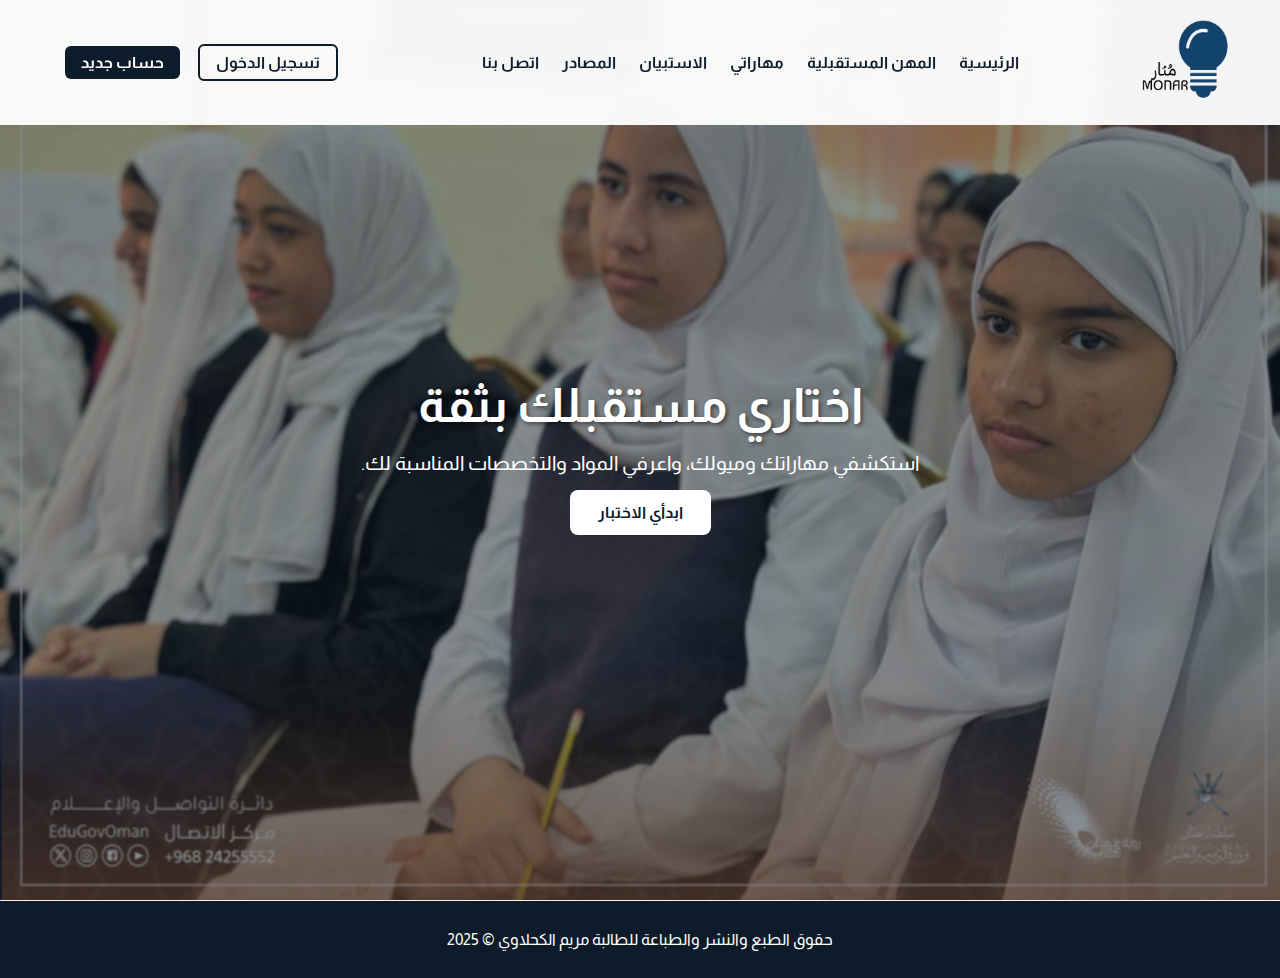
<file: monar website/index.html>
<!DOCTYPE html>
<html lang="ar" dir="rtl">
<head>
    <meta charset="UTF-8">
    <meta name="viewport" content="width=device-width, initial-scale=1.0">
    <title>مُنار — بوابة التوجيه المهني</title>
    <link rel="preconnect" href="https://fonts.googleapis.com">
    <link href="https://fonts.googleapis.com/css2?family=Almarai:wght@300;400;700;800&display=swap" rel="stylesheet">
    <link rel="stylesheet" href="style.css">
</head>
<body>
    <header>
        <div class="logo">
            <img src="m/logo.png" alt="شعار مُنار" class="logo-img">
        </div>
        <nav>
            <a href="index.html">الرئيسية</a>
            <a href="careers.html">المهن المستقبلية</a>
            <a href="skills.html">مهاراتي</a>
            <a href="quiz.html">الاستبيان</a>
            <a href="resources.html">المصادر</a>
            <a href="contact.html">اتصل بنا</a>
        </nav>
        <div class="auth-buttons">
            <a href="login.html" class="btn-login">تسجيل الدخول</a>
            <a href="register.html" class="btn-register">حساب جديد</a>
        </div>
    </header>

    <div class="hero" id="home">
        <div class="hero-content">
            <h1>اختاري مستقبلك بثقة</h1>
            <p>استكشفي مهاراتك وميولك، واعرفي المواد والتخصصات المناسبة لك.</p>
            <a href="quiz.html" class="btn">ابدأي الاختبار</a>
        </div>
    </div>

    <footer>
        حقوق الطبع والنشر والطباعة للطالبة مريم الكحلاوي © 2025
    </footer>
</body>
</html>
</file>
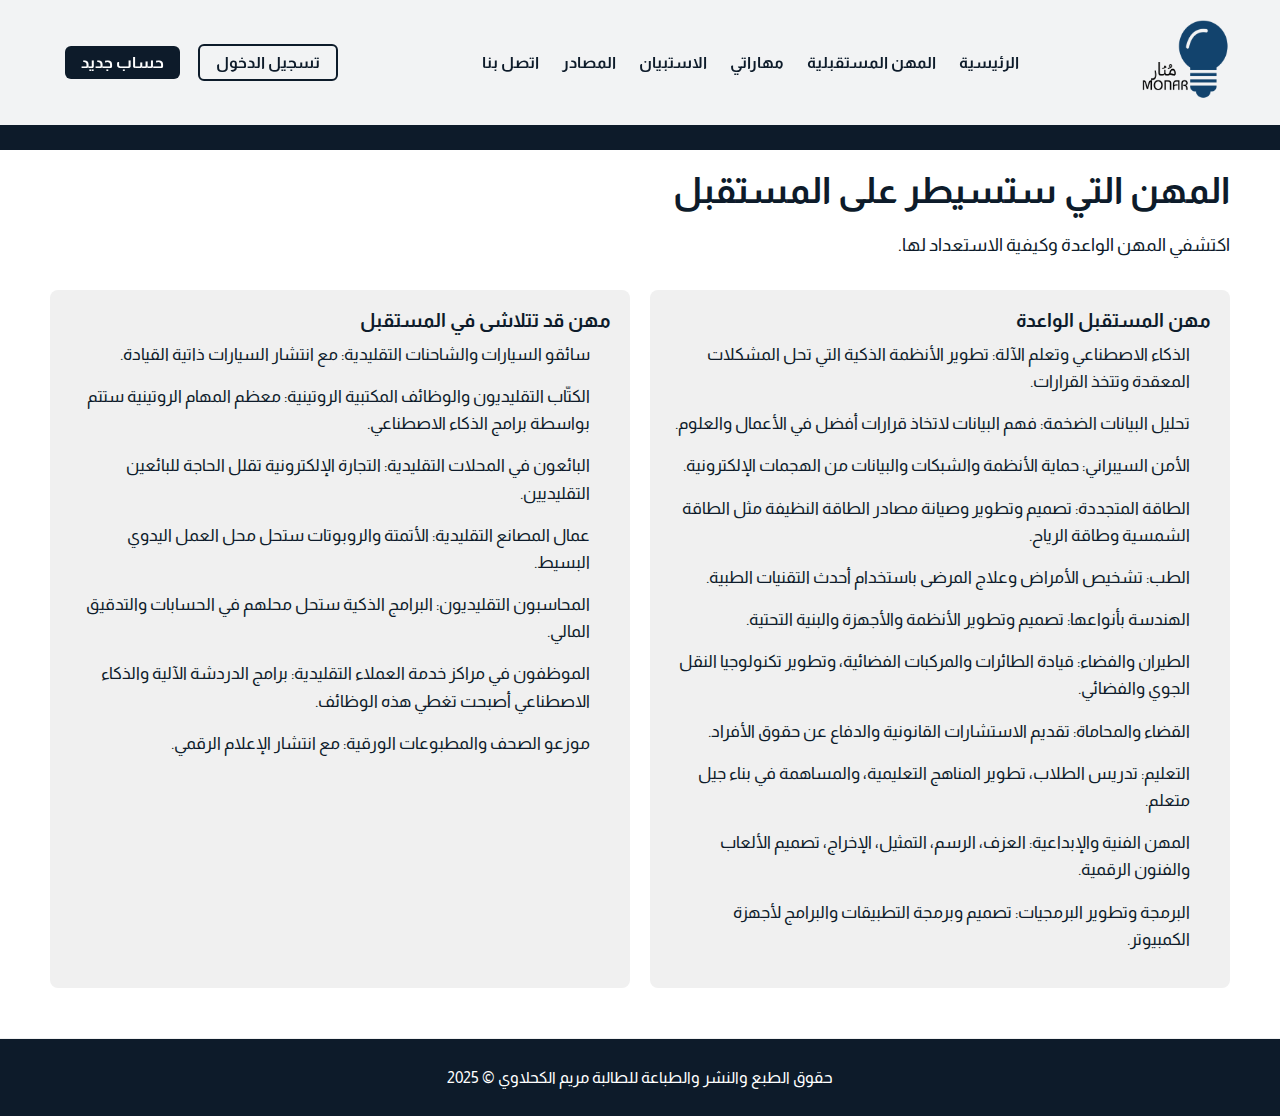
<file: monar website/careers.html>
<!DOCTYPE html>
<html lang="ar" dir="rtl">
<head>
    <meta charset="UTF-8">
    <meta name="viewport" content="width=device-width, initial-scale=1.0">
    <title>المهن المستقبلية — مُنار</title>
    <link rel="preconnect" href="https://fonts.googleapis.com">
    <link href="https://fonts.googleapis.com/css2?family=Almarai:wght@300;400;700;800&display=swap" rel="stylesheet">
    <link rel="stylesheet" href="style.css">
</head>
<body>
    <header>
        <div class="logo">
            <img src="m/logo.png" alt="شعار مُنار" class="logo-img">
        </div>
        <nav>
            <a href="index.html">الرئيسية</a>
            <a href="careers.html">المهن المستقبلية</a>
            <a href="skills.html">مهاراتي</a>
            <a href="quiz.html">الاستبيان</a>
            <a href="resources.html">المصادر</a>
            <a href="contact.html">اتصل بنا</a>
        </nav>
        <div class="auth-buttons">
            <a href="login.html" class="btn-login">تسجيل الدخول</a>
            <a href="register.html" class="btn-register">حساب جديد</a>
        </div>
    </header>

    <main class="page-content">
        <h1>المهن التي ستسيطر على المستقبل</h1>
        <p>اكتشفي المهن الواعدة وكيفية الاستعداد لها.</p>
        
        <div class="content-section">
            <div class="card">
                <h3>مهن المستقبل الواعدة</h3>
                <ul>
                    <li>الذكاء الاصطناعي وتعلم الآلة: تطوير الأنظمة الذكية التي تحل المشكلات المعقدة وتتخذ القرارات.</li>  
                    <li>تحليل البيانات الضخمة: فهم البيانات لاتخاذ قرارات أفضل في الأعمال والعلوم.</li>  
                    <li>الأمن السيبراني: حماية الأنظمة والشبكات والبيانات من الهجمات الإلكترونية.</li>  
                    <li>الطاقة المتجددة: تصميم وتطوير وصيانة مصادر الطاقة النظيفة مثل الطاقة الشمسية وطاقة الرياح.</li>  
                    <li>الطب: تشخيص الأمراض وعلاج المرضى باستخدام أحدث التقنيات الطبية.</li>  
                    <li>الهندسة بأنواعها: تصميم وتطوير الأنظمة والأجهزة والبنية التحتية.</li>  
                    <li>الطيران والفضاء: قيادة الطائرات والمركبات الفضائية، وتطوير تكنولوجيا النقل الجوي والفضائي.</li>  
                    <li>القضاء والمحاماة: تقديم الاستشارات القانونية والدفاع عن حقوق الأفراد.</li>  
                    <li>التعليم: تدريس الطلاب، تطوير المناهج التعليمية، والمساهمة في بناء جيل متعلم.</li>  
                    <li>المهن الفنية والإبداعية: العزف، الرسم، التمثيل، الإخراج، تصميم الألعاب والفنون الرقمية.</li>  
                    <li>البرمجة وتطوير البرمجيات: تصميم وبرمجة التطبيقات والبرامج لأجهزة الكمبيوتر.</li>
                </ul>
            </div>
            <div class="card">
                <h3>مهن قد تتلاشى في المستقبل</h3>
                <ul>
                    <li>سائقو السيارات والشاحنات التقليدية: مع انتشار السيارات ذاتية القيادة.</li>  
                    <li>الكتّاب التقليديون والوظائف المكتبية الروتينية: معظم المهام الروتينية ستتم بواسطة برامج الذكاء الاصطناعي.</li>  
                    <li>البائعون في المحلات التقليدية: التجارة الإلكترونية تقلل الحاجة للبائعين التقليديين.</li>  
                    <li>عمال المصانع التقليدية: الأتمتة والروبوتات ستحل محل العمل اليدوي البسيط.</li>  
                    <li>المحاسبون التقليديون: البرامج الذكية ستحل محلهم في الحسابات والتدقيق المالي.</li>  
                    <li>الموظفون في مراكز خدمة العملاء التقليدية: برامج الدردشة الآلية والذكاء الاصطناعي أصبحت تغطي هذه الوظائف.</li>  
                    <li>موزعو الصحف والمطبوعات الورقية: مع انتشار الإعلام الرقمي.</li>
                </ul>
            </div>
        </div>

    </main>

    <footer>
        حقوق الطبع والنشر والطباعة للطالبة مريم الكحلاوي © 2025
    </footer>
</body>
</html>
</file>
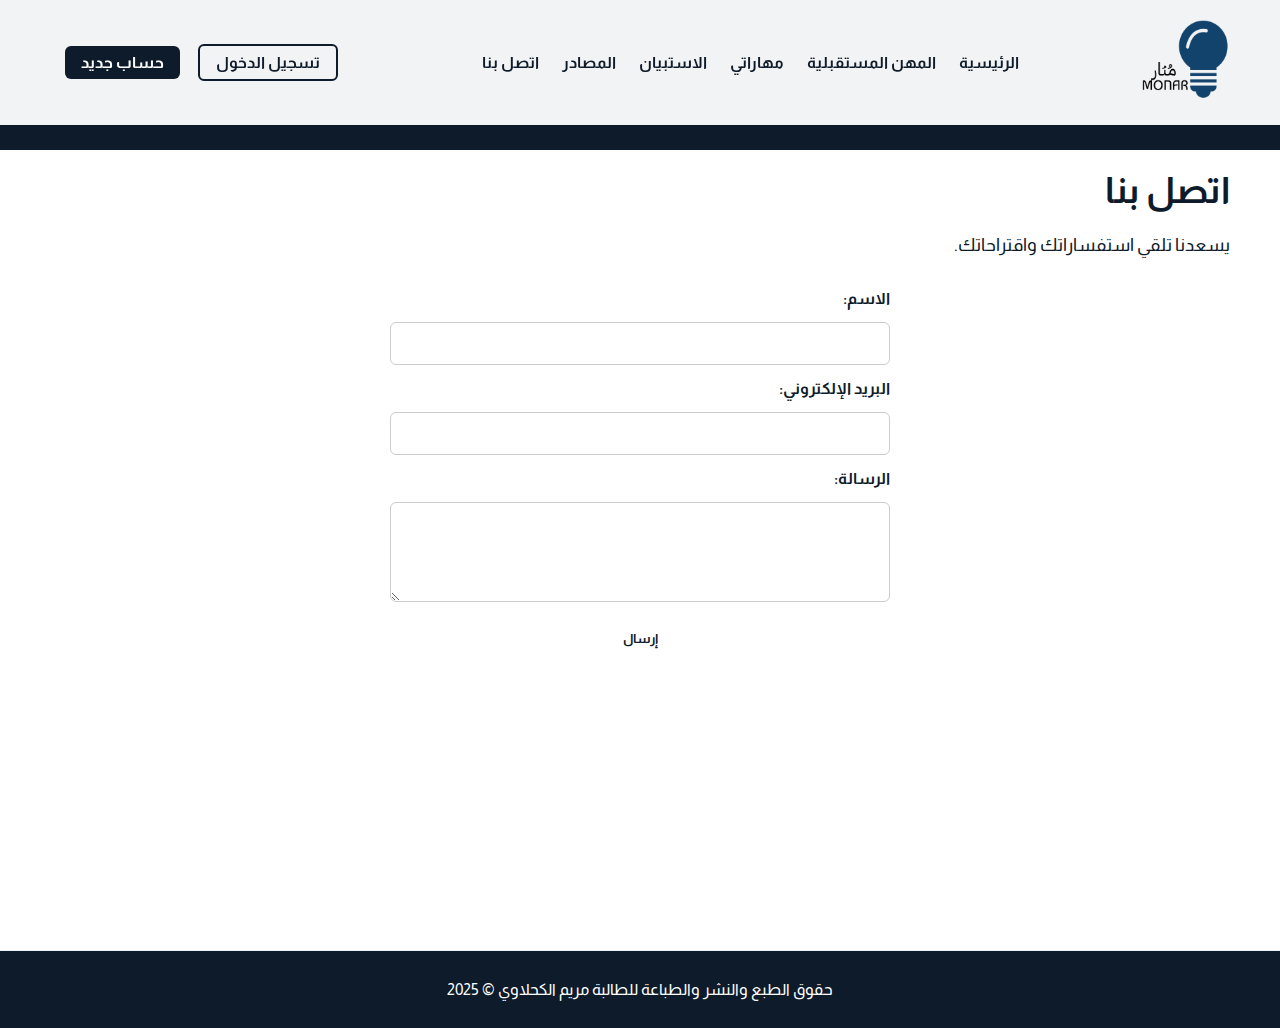
<file: monar website/contact.html>
<!DOCTYPE html>
<html lang="ar" dir="rtl">
<head>
    <meta charset="UTF-8">
    <meta name="viewport" content="width=device-width, initial-scale=1.0">
    <title>اتصل بنا — مُنار</title>
    <link rel="preconnect" href="https://fonts.googleapis.com">
    <link href="https://fonts.googleapis.com/css2?family=Almarai:wght@300;400;700;800&display=swap" rel="stylesheet">
    <link rel="stylesheet" href="style.css">
</head>
<body>
    <header>
        <div class="logo">
            <img src="m/logo.png" alt="شعار مُنار" class="logo-img">
        </div>
        <nav>
            <a href="index.html">الرئيسية</a>
            <a href="careers.html">المهن المستقبلية</a>
            <a href="skills.html">مهاراتي</a>
            <a href="quiz.html">الاستبيان</a>
            <a href="resources.html">المصادر</a>
            <a href="contact.html">اتصل بنا</a>
        </nav>
        <div class="auth-buttons">
            <a href="login.html" class="btn-login">تسجيل الدخول</a>
            <a href="register.html" class="btn-register">حساب جديد</a>
        </div>
    </header>

    <main class="page-content">
        <h1>اتصل بنا</h1>
        <p>يسعدنا تلقي استفساراتك واقتراحاتك.</p>
        
        <form>
            <label for="name">الاسم:</label>
            <input type="text" id="name" name="name">

            <label for="email">البريد الإلكتروني:</label>
            <input type="email" id="email" name="email">

            <label for="message">الرسالة:</label>
            <textarea id="message" name="message"></textarea>

            <button type="submit" class="btn">إرسال</button>
        </form>

    </main>

    <footer>
        حقوق الطبع والنشر والطباعة للطالبة مريم الكحلاوي © 2025
    </footer>
</body>
</html>
</file>
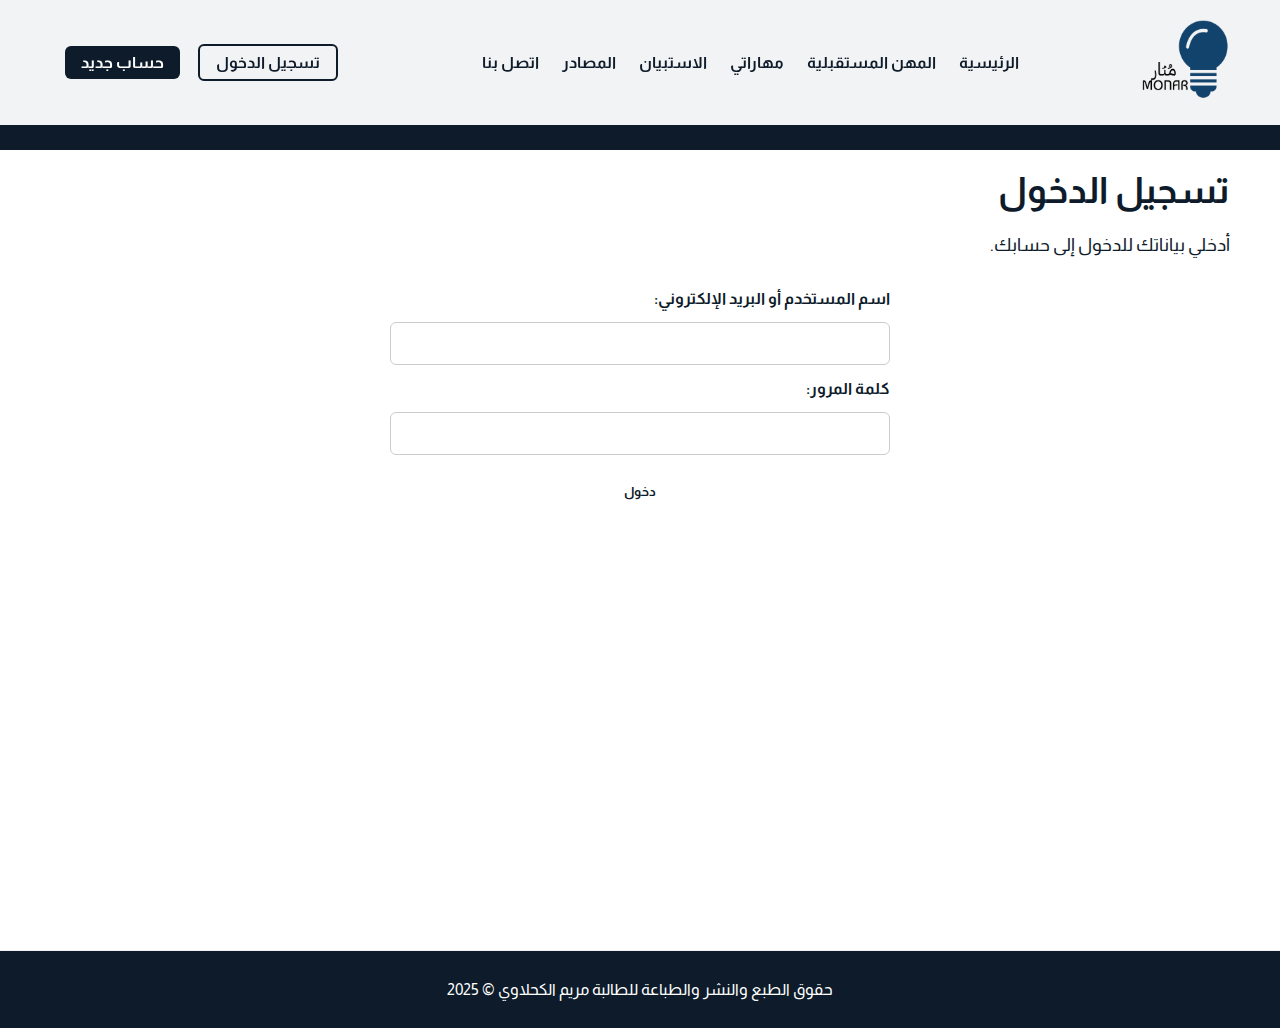
<file: monar website/login.html>
<!DOCTYPE html>
<html lang="ar" dir="rtl">
<head>
    <meta charset="UTF-8">
    <meta name="viewport" content="width=device-width, initial-scale=1.0">
    <title>تسجيل الدخول — مُنار</title>
    <link rel="preconnect" href="https://fonts.googleapis.com">
    <link href="https://fonts.googleapis.com/css2?family=Almarai:wght@300;400;700;800&display=swap" rel="stylesheet">
    <link rel="stylesheet" href="style.css">
</head>
<body>
    <header>
        <div class="logo">
            <img src="m/logo.png" alt="شعار مُنار" class="logo-img">
        </div>
        <nav>
            <a href="index.html">الرئيسية</a>
            <a href="careers.html">المهن المستقبلية</a>
            <a href="skills.html">مهاراتي</a>
            <a href="quiz.html">الاستبيان</a>
            <a href="resources.html">المصادر</a>
            <a href="contact.html">اتصل بنا</a>
        </nav>
        <div class="auth-buttons">
            <a href="login.html" class="btn-login">تسجيل الدخول</a>
            <a href="register.html" class="btn-register">حساب جديد</a>
        </div>
    </header>

    <main class="page-content">
        <h1>تسجيل الدخول</h1>
        <p>أدخلي بياناتك للدخول إلى حسابك.</p>
        
        <form>
            <label for="username">اسم المستخدم أو البريد الإلكتروني:</label>
            <input type="text" id="username" name="username">

            <label for="password">كلمة المرور:</label>
            <input type="password" id="password" name="password">

            <button type="submit" class="btn">دخول</button>
        </form>

    </main>

    <footer>
        حقوق الطبع والنشر والطباعة للطالبة مريم الكحلاوي © 2025
    </footer>
</body>
</html>
</file>
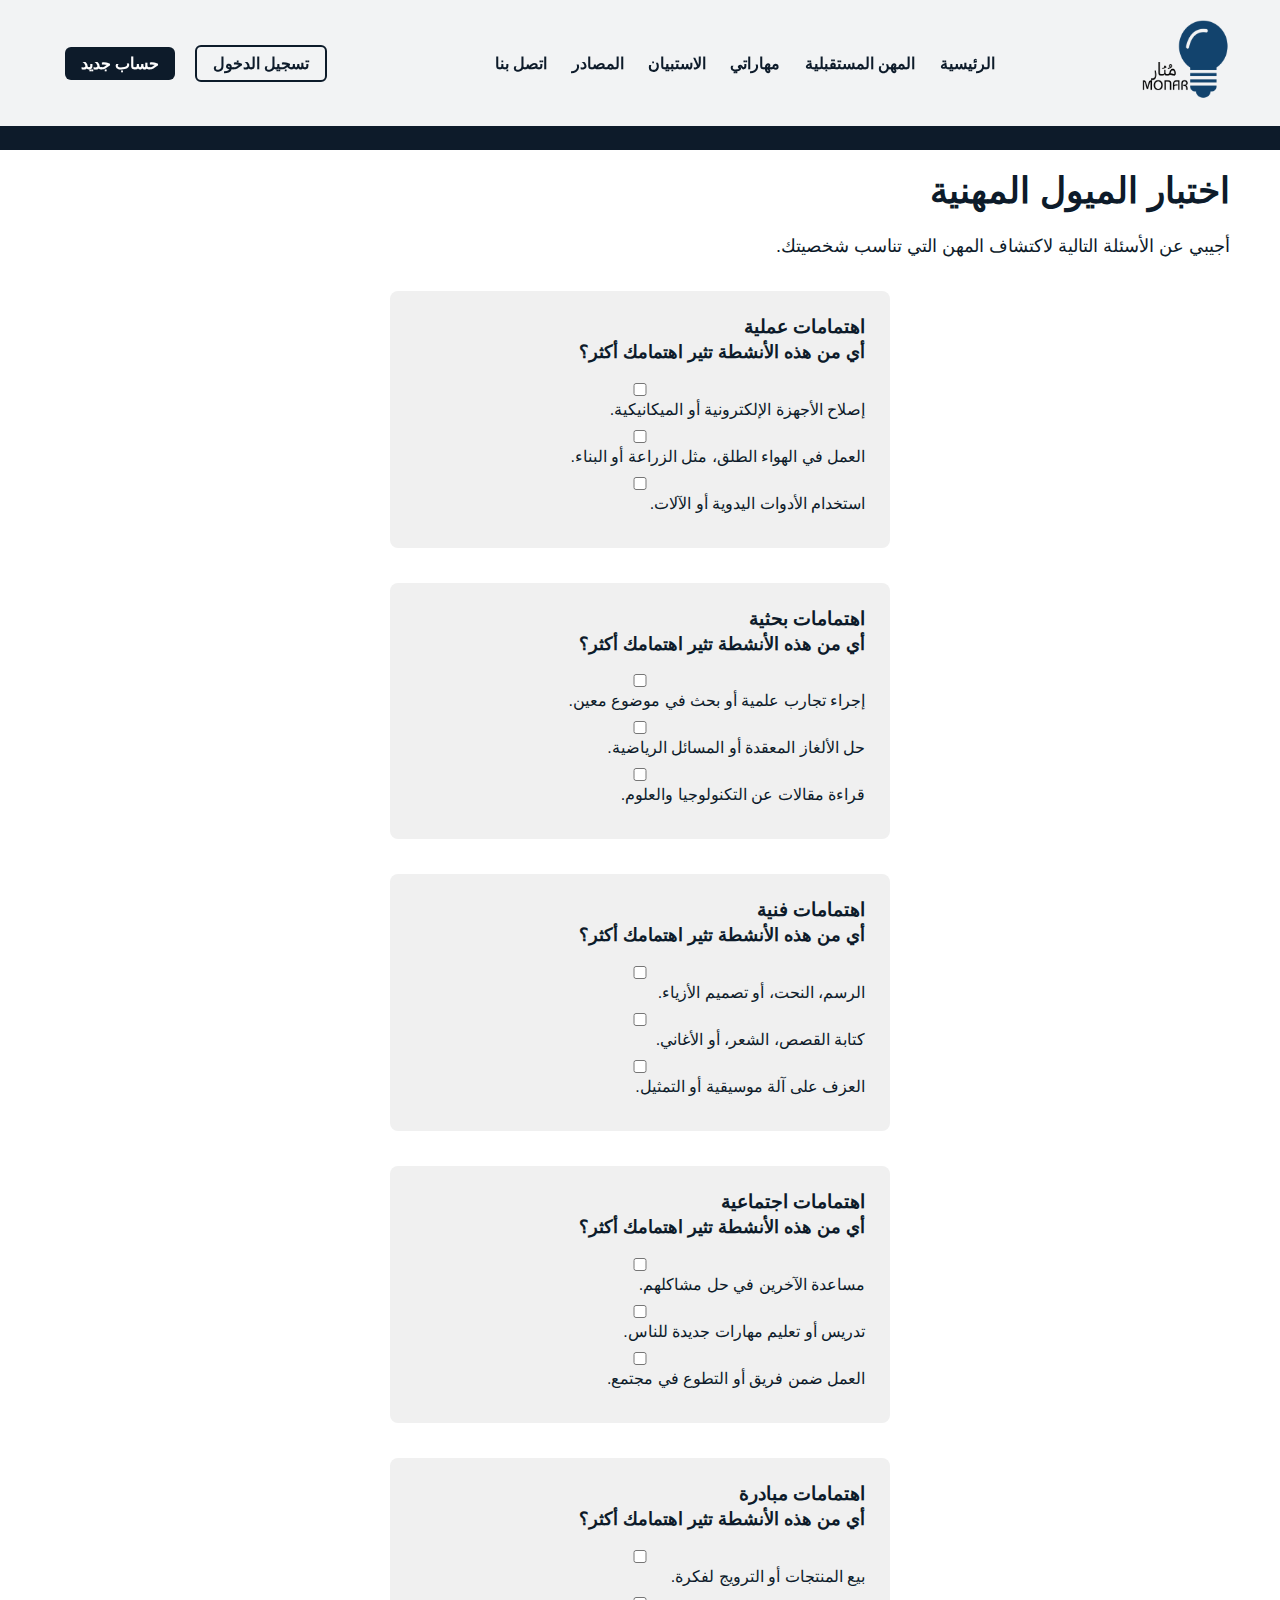
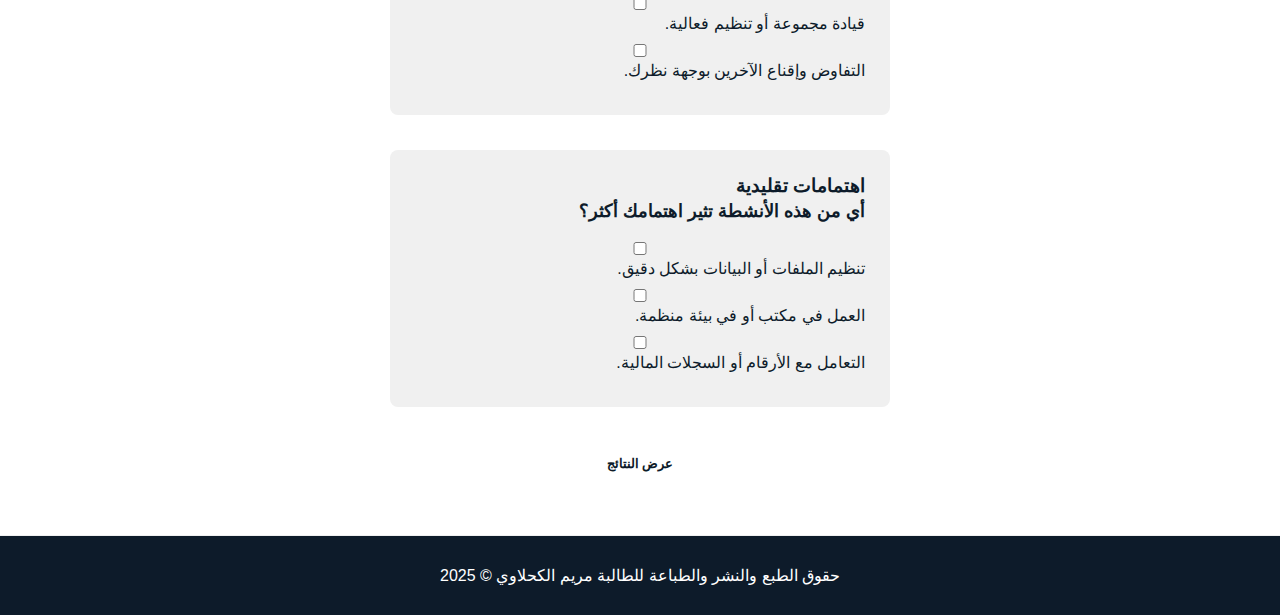
<file: monar website/quiz.html>
<!DOCTYPE html>
<html lang="ar" dir="rtl">
<head>
    <meta charset="UTF-8">
    <meta name="viewport" content="width=device-width, initial-scale=1.0">
    <title>الاستبيان — مُنار</title>
    <link rel="preconnect" href="https://fonts.googleapis.com">
    <link href="https://fonts.com/css2?family=Almarai:wght@300;400;700;800&display=swap" rel="stylesheet">
    <link rel="stylesheet" href="style.css">
</head>
<body>
    <header>
        <div class="logo">
            <img src="m/logo.png" alt="شعار مُنار" class="logo-img">
        </div>
        <nav>
            <a href="index.html">الرئيسية</a>
            <a href="careers.html">المهن المستقبلية</a>
            <a href="skills.html">مهاراتي</a>
            <a href="quiz.html">الاستبيان</a>
            <a href="resources.html">المصادر</a>
            <a href="contact.html">اتصل بنا</a>
        </nav>
        <div class="auth-buttons">
            <a href="login.html" class="btn-login">تسجيل الدخول</a>
            <a href="register.html" class="btn-register">حساب جديد</a>
        </div>
    </header>

    <main class="page-content">
        <h1>اختبار الميول المهنية</h1>
        <p>أجيبي عن الأسئلة التالية لاكتشاف المهن التي تناسب شخصيتك.</p>
        
        <form id="holland-quiz-form">
            <div class="question-card">
                <h3>اهتمامات عملية</h3>
                <p>أي من هذه الأنشطة تثير اهتمامك أكثر؟</p>
                <label><input type="checkbox" name="realistic" value="1"> إصلاح الأجهزة الإلكترونية أو الميكانيكية.</label>
                <label><input type="checkbox" name="realistic" value="1"> العمل في الهواء الطلق، مثل الزراعة أو البناء.</label>
                <label><input type="checkbox" name="realistic" value="1"> استخدام الأدوات اليدوية أو الآلات.</label>
            </div>

            <div class="question-card">
                <h3>اهتمامات بحثية</h3>
                <p>أي من هذه الأنشطة تثير اهتمامك أكثر؟</p>
                <label><input type="checkbox" name="investigative" value="1"> إجراء تجارب علمية أو بحث في موضوع معين.</label>
                <label><input type="checkbox" name="investigative" value="1"> حل الألغاز المعقدة أو المسائل الرياضية.</label>
                <label><input type="checkbox" name="investigative" value="1"> قراءة مقالات عن التكنولوجيا والعلوم.</label>
            </div>

            <div class="question-card">
                <h3>اهتمامات فنية</h3>
                <p>أي من هذه الأنشطة تثير اهتمامك أكثر؟</p>
                <label><input type="checkbox" name="artistic" value="1"> الرسم، النحت، أو تصميم الأزياء.</label>
                <label><input type="checkbox" name="artistic" value="1"> كتابة القصص، الشعر، أو الأغاني.</label>
                <label><input type="checkbox" name="artistic" value="1"> العزف على آلة موسيقية أو التمثيل.</label>
            </div>

            <div class="question-card">
                <h3>اهتمامات اجتماعية</h3>
                <p>أي من هذه الأنشطة تثير اهتمامك أكثر؟</p>
                <label><input type="checkbox" name="social" value="1"> مساعدة الآخرين في حل مشاكلهم.</label>
                <label><input type="checkbox" name="social" value="1"> تدريس أو تعليم مهارات جديدة للناس.</label>
                <label><input type="checkbox" name="social" value="1"> العمل ضمن فريق أو التطوع في مجتمع.</label>
            </div>

            <div class="question-card">
                <h3>اهتمامات مبادرة</h3>
                <p>أي من هذه الأنشطة تثير اهتمامك أكثر؟</p>
                <label><input type="checkbox" name="enterprising" value="1"> بيع المنتجات أو الترويج لفكرة.</label>
                <label><input type="checkbox" name="enterprising" value="1"> قيادة مجموعة أو تنظيم فعالية.</label>
                <label><input type="checkbox" name="enterprising" value="1"> التفاوض وإقناع الآخرين بوجهة نظرك.</label>
            </div>

            <div class="question-card">
                <h3>اهتمامات تقليدية</h3>
                <p>أي من هذه الأنشطة تثير اهتمامك أكثر؟</p>
                <label><input type="checkbox" name="conventional" value="1"> تنظيم الملفات أو البيانات بشكل دقيق.</label>
                <label><input type="checkbox" name="conventional" value="1"> العمل في مكتب أو في بيئة منظمة.</label>
                <label><input type="checkbox" name="conventional" value="1"> التعامل مع الأرقام أو السجلات المالية.</label>
            </div>

            <button type="submit" class="btn">عرض النتائج</button>
        </form>

        <div id="quiz-results" style="display: none;">
            </div>

    </main>

    <footer>
        حقوق الطبع والنشر والطباعة للطالبة مريم الكحلاوي © 2025
    </footer>
    <script src="quiz.js"></script>
</body>
</html>
</file>
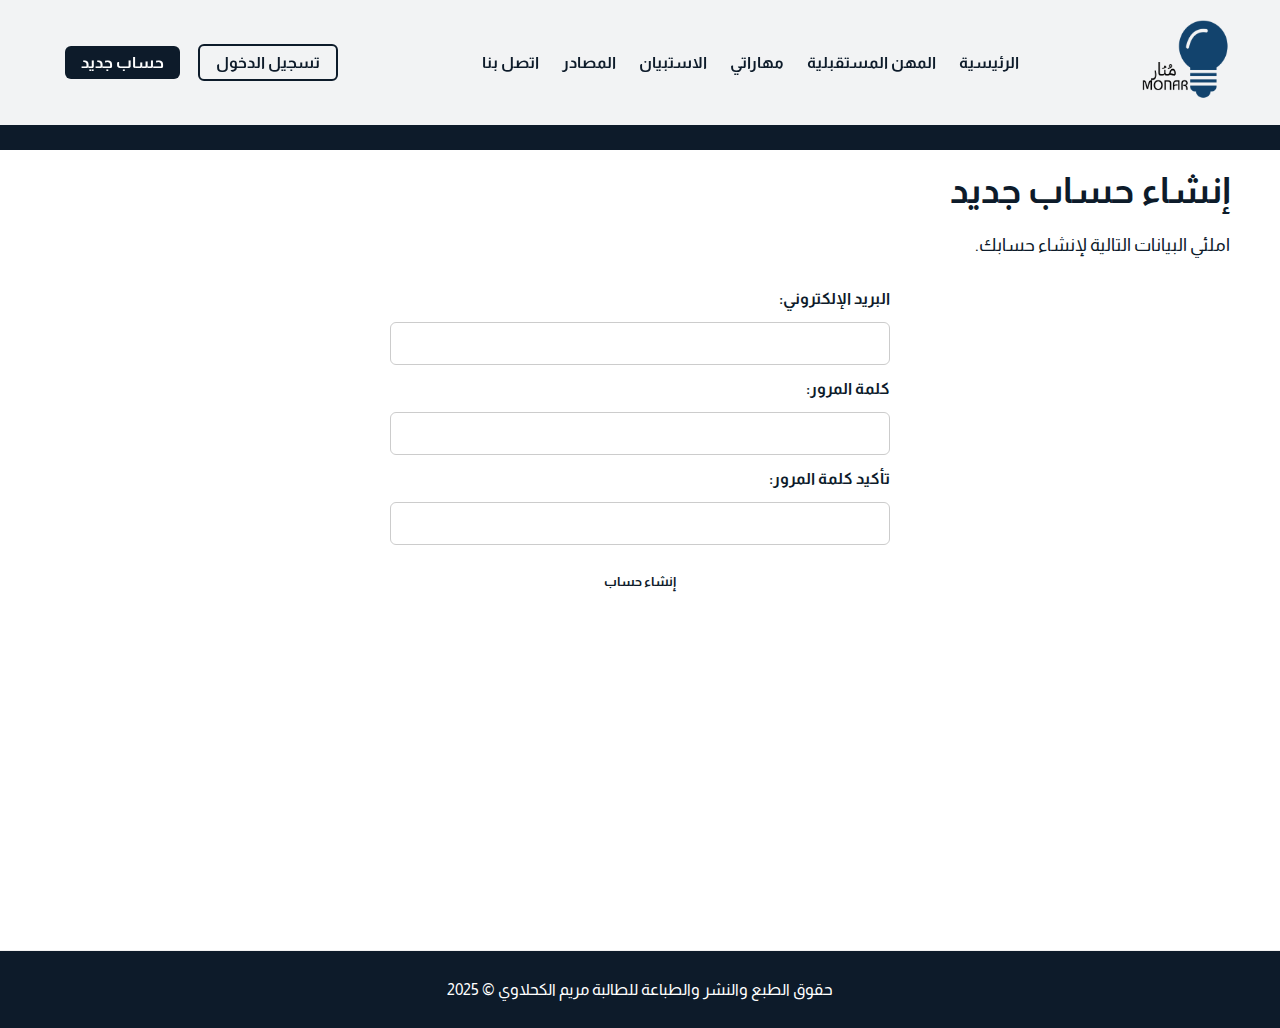
<file: monar website/register.html>
<!DOCTYPE html>
<html lang="ar" dir="rtl">
<head>
    <meta charset="UTF-8">
    <meta name="viewport" content="width=device-width, initial-scale=1.0">
    <title>حساب جديد — مُنار</title>
    <link rel="preconnect" href="https://fonts.googleapis.com">
    <link href="https://fonts.googleapis.com/css2?family=Almarai:wght@300;400;700;800&display=swap" rel="stylesheet">
    <link rel="stylesheet" href="style.css">
</head>
<body>
    <header>
        <div class="logo">
            <img src="m/logo.png" alt="شعار مُنار" class="logo-img">
        </div>
        <nav>
            <a href="index.html">الرئيسية</a>
            <a href="careers.html">المهن المستقبلية</a>
            <a href="skills.html">مهاراتي</a>
            <a href="quiz.html">الاستبيان</a>
            <a href="resources.html">المصادر</a>
            <a href="contact.html">اتصل بنا</a>
        </nav>
        <div class="auth-buttons">
            <a href="login.html" class="btn-login">تسجيل الدخول</a>
            <a href="register.html" class="btn-register">حساب جديد</a>
        </div>
    </header>

    <main class="page-content">
        <h1>إنشاء حساب جديد</h1>
        <p>املئي البيانات التالية لإنشاء حسابك.</p>
        
        <form>
            <label for="email">البريد الإلكتروني:</label>
            <input type="email" id="email" name="email">

            <label for="new_password">كلمة المرور:</label>
            <input type="password" id="new_password" name="new_password">

            <label for="confirm_password">تأكيد كلمة المرور:</label>
            <input type="password" id="confirm_password" name="confirm_password">

            <button type="submit" class="btn">إنشاء حساب</button>
        </form>

    </main>

    <footer>
        حقوق الطبع والنشر والطباعة للطالبة مريم الكحلاوي © 2025
    </footer>
</body>
</html>
</file>
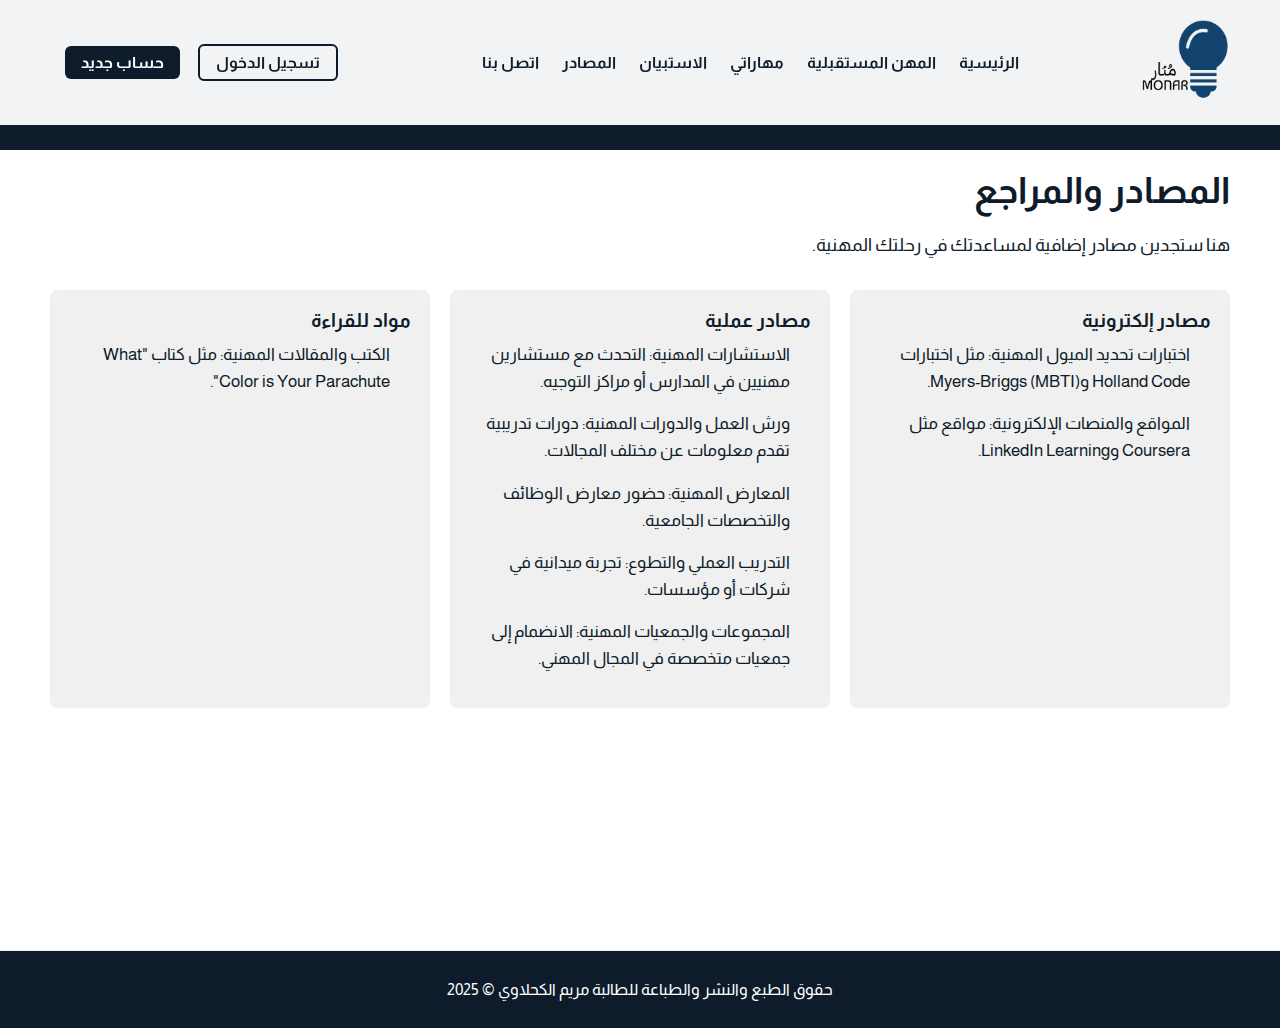
<file: monar website/resources.html>
<!DOCTYPE html>
<html lang="ar" dir="rtl">
<head>
    <meta charset="UTF-8">
    <meta name="viewport" content="width=device-width, initial-scale=1.0">
    <title>المصادر — مُنار</title>
    <link rel="preconnect" href="https://fonts.googleapis.com">
    <link href="https://fonts.googleapis.com/css2?family=Almarai:wght@300;400;700;800&display=swap" rel="stylesheet">
    <link rel="stylesheet" href="style.css">
</head>
<body>
    <header>
        <div class="logo">
            <img src="m/logo.png" alt="شعار مُنار" class="logo-img">
        </div>
        <nav>
            <a href="index.html">الرئيسية</a>
            <a href="careers.html">المهن المستقبلية</a>
            <a href="skills.html">مهاراتي</a>
            <a href="quiz.html">الاستبيان</a>
            <a href="resources.html">المصادر</a>
            <a href="contact.html">اتصل بنا</a>
        </nav>
        <div class="auth-buttons">
            <a href="login.html" class="btn-login">تسجيل الدخول</a>
            <a href="register.html" class="btn-register">حساب جديد</a>
        </div>
    </header>

    <main class="page-content">
        <h1>المصادر والمراجع</h1>
        <p>هنا ستجدين مصادر إضافية لمساعدتك في رحلتك المهنية.</p>
        
        <div class="content-section">
            <div class="card">
                <h3>مصادر إلكترونية</h3>
                <ul>
                    <li>اختبارات تحديد الميول المهنية: مثل اختبارات Holland Code وMyers-Briggs (MBTI).</li>  
                    <li>المواقع والمنصات الإلكترونية: مواقع مثل Coursera وLinkedIn Learning.</li>
                </ul>
            </div>
            <div class="card">
                <h3>مصادر عملية</h3>
                <ul>
                    <li>الاستشارات المهنية: التحدث مع مستشارين مهنيين في المدارس أو مراكز التوجيه.</li>  
                    <li>ورش العمل والدورات المهنية: دورات تدريبية تقدم معلومات عن مختلف المجالات.</li>  
                    <li>المعارض المهنية: حضور معارض الوظائف والتخصصات الجامعية.</li>  
                    <li>التدريب العملي والتطوع: تجربة ميدانية في شركات أو مؤسسات.</li>  
                    <li>المجموعات والجمعيات المهنية: الانضمام إلى جمعيات متخصصة في المجال المهني.</li>
                </ul>
            </div>
            <div class="card">
                <h3>مواد للقراءة</h3>
                <ul>
                    <li>الكتب والمقالات المهنية: مثل كتاب "What Color is Your Parachute".</li>
                </ul>
            </div>
        </div>
        
    </main>

    <footer>
        حقوق الطبع والنشر والطباعة للطالبة مريم الكحلاوي © 2025
    </footer>
</body>
</html>
</file>
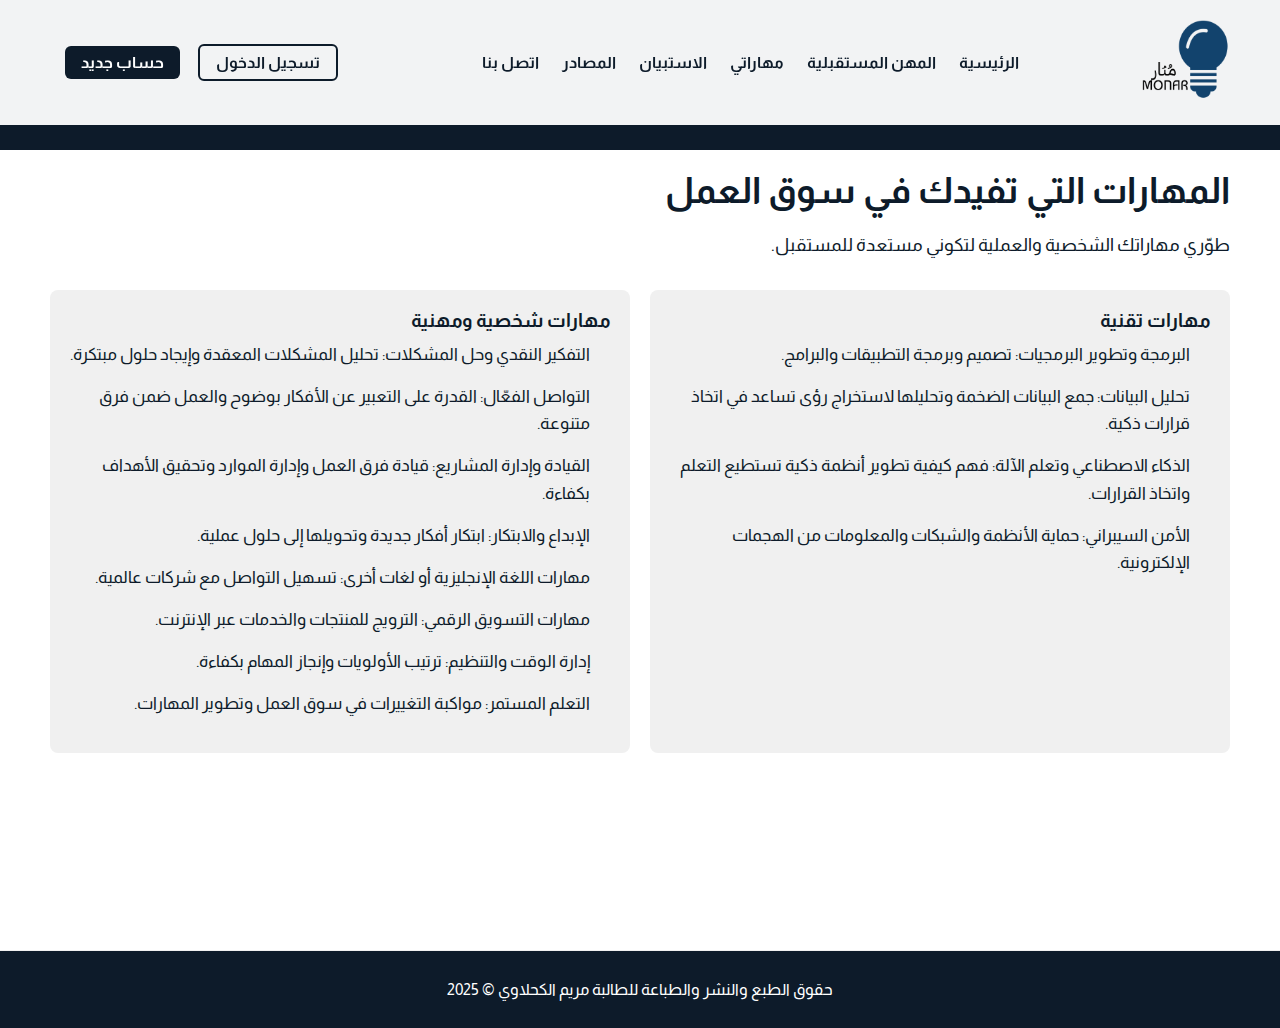
<file: monar website/skills.html>
<!DOCTYPE html>
<html lang="ar" dir="rtl">
<head>
    <meta charset="UTF-8">
    <meta name="viewport" content="width=device-width, initial-scale=1.0">
    <title>مهاراتي — مُنار</title>
    <link rel="preconnect" href="https://fonts.googleapis.com">
    <link href="https://fonts.googleapis.com/css2?family=Almarai:wght@300;400;700;800&display=swap" rel="stylesheet">
    <link rel="stylesheet" href="style.css">
</head>
<body>
    <header>
        <div class="logo">
            <img src="m/logo.png" alt="شعار مُنار" class="logo-img">
        </div>
        <nav>
            <a href="index.html">الرئيسية</a>
            <a href="careers.html">المهن المستقبلية</a>
            <a href="skills.html">مهاراتي</a>
            <a href="quiz.html">الاستبيان</a>
            <a href="resources.html">المصادر</a>
            <a href="contact.html">اتصل بنا</a>
        </nav>
        <div class="auth-buttons">
            <a href="login.html" class="btn-login">تسجيل الدخول</a>
            <a href="register.html" class="btn-register">حساب جديد</a>
        </div>
    </header>

    <main class="page-content">
        <h1>المهارات التي تفيدك في سوق العمل</h1>
        <p>طوّري مهاراتك الشخصية والعملية لتكوني مستعدة للمستقبل.</p>
        
        <div class="content-section">
            <div class="card">
                <h3>مهارات تقنية</h3>
                <ul>
                    <li>البرمجة وتطوير البرمجيات: تصميم وبرمجة التطبيقات والبرامج.</li>  
                    <li>تحليل البيانات: جمع البيانات الضخمة وتحليلها لاستخراج رؤى تساعد في اتخاذ قرارات ذكية.</li>  
                    <li>الذكاء الاصطناعي وتعلم الآلة: فهم كيفية تطوير أنظمة ذكية تستطيع التعلم واتخاذ القرارات.</li>  
                    <li>الأمن السيبراني: حماية الأنظمة والشبكات والمعلومات من الهجمات الإلكترونية.</li>  
                </ul>
            </div>
            <div class="card">
                <h3>مهارات شخصية ومهنية</h3>
                <ul>
                    <li>التفكير النقدي وحل المشكلات: تحليل المشكلات المعقدة وإيجاد حلول مبتكرة.</li>  
                    <li>التواصل الفعّال: القدرة على التعبير عن الأفكار بوضوح والعمل ضمن فرق متنوعة.</li>  
                    <li>القيادة وإدارة المشاريع: قيادة فرق العمل وإدارة الموارد وتحقيق الأهداف بكفاءة.</li>  
                    <li>الإبداع والابتكار: ابتكار أفكار جديدة وتحويلها إلى حلول عملية.</li>  
                    <li>مهارات اللغة الإنجليزية أو لغات أخرى: تسهيل التواصل مع شركات عالمية.</li>  
                    <li>مهارات التسويق الرقمي: الترويج للمنتجات والخدمات عبر الإنترنت.</li>  
                    <li>إدارة الوقت والتنظيم: ترتيب الأولويات وإنجاز المهام بكفاءة.</li>  
                    <li>التعلم المستمر: مواكبة التغييرات في سوق العمل وتطوير المهارات.</li>
                </ul>
            </div>
        </div>

    </main>

    <footer>
        حقوق الطبع والنشر والطباعة للطالبة مريم الكحلاوي © 2025
    </footer>
</body>
</html>
</file>
<file: monar website/style.css>
@charset "UTF-8";
:root {
  --primary-color: #0d1b2a;
  --secondary-color: #ffffff;
  --accent-color: #f0f0f0;
  --hover-color: #415a77;
  --text-color: #0d1b2a;
}
* {
  box-sizing: border-box;
  font-family: 'Almarai', sans-serif;
  margin: 0;
  padding: 0;
}
body {
  background-color: var(--primary-color);
  color: var(--secondary-color);
  scroll-behavior: smooth;
}
a {
  text-decoration: none;
  color: inherit;
}
header {
  position: fixed;
  top: 0;
  width: 100%;
  display: flex;
  justify-content: space-between;
  align-items: center;
  padding: 20px 50px;
  background: rgba(255, 255, 255, 0.95);
  z-index: 1000;
  backdrop-filter: blur(6px);
  color: var(--text-color);
  transition: all 0.3s ease;
}
.logo {
  font-size: 24px;
  font-weight: 800;
}
.logo-img {
  height: 80px;
}
nav a {
  margin-left: 20px;
  font-weight: 600;
  position: relative;
  color: var(--text-color);
  transition: color 0.3s ease;
}
nav a::after {
  content: '';
  position: absolute;
  bottom: -4px;
  left: 0;
  width: 0%;
  height: 2px;
  background: var(--text-color);
  transition: 0.3s;
}
nav a:hover::after {
  width: 100%;
}
.auth-buttons a {
  margin-left: 15px;
  padding: 8px 16px;
  border-radius: 6px;
  font-weight: 700;
  transition: 0.3s;
}
.auth-buttons .btn-login {
  background: transparent;
  border: 2px solid var(--text-color);
  color: var(--text-color);
}
.auth-buttons .btn-register {
  background: var(--text-color);
  color: var(--secondary-color);
}
.auth-buttons .btn-login:hover {
  background: var(--text-color);
  color: var(--secondary-color);
}
.auth-buttons .btn-register:hover {
  background: var(--hover-color);
  color: var(--secondary-color);
}
/* تنسيقات قسم الترحيب في الصفحة الرئيسية */
.hero {
  height: 100vh;
  background-image: url('m/index.jpeg');
  background-size: cover;
  background-position: center;
  background-repeat: no-repeat;
  display: flex;
  flex-direction: column;
  justify-content: center;
  align-items: center;
  text-align: center;
  position: relative;
  color: var(--secondary-color);
}
.hero::before {
  content: '';
  position: absolute;
  top: 0;
  left: 0;
  width: 100%;
  height: 100%;
  background: rgba(13, 27, 42, 0.5);
}
.hero-content {
  position: relative;
  z-index: 2;
  animation: fadeIn 1.5s forwards;
}
.hero h1 {
  font-size: 48px;
  margin-bottom: 20px;
  text-shadow: 2px 2px 4px rgba(0, 0, 0, 0.5);
}
.hero p {
  font-size: 20px;
  margin-bottom: 30px;
}
.btn {
  padding: 14px 28px;
  border-radius: 8px;
  background: var(--secondary-color);
  color: var(--text-color);
  font-weight: 700;
  transition: 0.3s;
  cursor: pointer;
  border: none;
}
.btn:hover {
  background: var(--hover-color);
  color: var(--secondary-color);
  transform: translateY(-3px);
}
/* تنسيقات المحتوى لجميع الصفحات الأخرى */
.page-content {
    margin-top: 150px;
    padding: 20px 50px 50px;
    min-height: calc(100vh - 100px);
    color: var(--text-color);
    background-color: var(--secondary-color);
}
.page-content h1 {
    font-size: 36px;
    margin-bottom: 20px;
}
.page-content p {
    font-size: 18px;
    line-height: 1.6;
    margin-bottom: 30px;
}
.content-section {
    display: flex;
    flex-wrap: wrap;
    gap: 20px;
}
.card {
    background-color: var(--accent-color);
    border-radius: 8px;
    padding: 20px;
    flex: 1;
    min-width: 280px;
}
.card h3 {
    margin-bottom: 10px;
}
/* تنسيقات النماذج (Forms) */
form {
    display: flex;
    flex-direction: column;
    gap: 15px;
    max-width: 500px;
    margin: 0 auto;
}
label {
    font-weight: 700;
    color: var(--text-color);
}
input, textarea {
    padding: 12px;
    border: 1px solid #ccc;
    border-radius: 6px;
    font-size: 16px;
    width: 100%;
}
textarea {
    resize: vertical;
    min-height: 100px;
}
footer {
  text-align: center;
  padding: 30px 50px;
  background: var(--primary-color);
  color: var(--secondary-color);
  border-top: 1px solid var(--accent-color);
}
/* تنسيقات إضافية لتباعد القوائم */
.content-section ul {
    list-style-type: none; 
    padding-right: 20px; 
}
.content-section ul li {
    margin-bottom: 15px; 
    line-height: 1.6;
    font-size: 17px;
}
/* تنسيقات إضافية للاستبيان */
.question-card {
    background-color: var(--accent-color);
    border-radius: 8px;
    padding: 25px;
    margin-bottom: 20px;
}
.question-card p {
    font-size: 18px;
    font-weight: 600;
    margin-bottom: 15px;
}
.question-card label {
    display: block; 
    margin-bottom: 10px; 
    font-weight: 400;
}
input[type="checkbox"] {
    margin-left: 10px; 
}
/* تنسيقات إضافية لنتائج الاستبيان */
#quiz-results {
    margin-top: 30px;
    padding: 20px;
    background-color: var(--hover-color);
    color: var(--secondary-color);
    border-radius: 8px;
    text-align: center;
}
#quiz-results h2 {
    font-size: 24px;
    margin-bottom: 15px;
}
#quiz-results p {
    font-size: 18px;
    margin-bottom: 10px;
}
</file>
